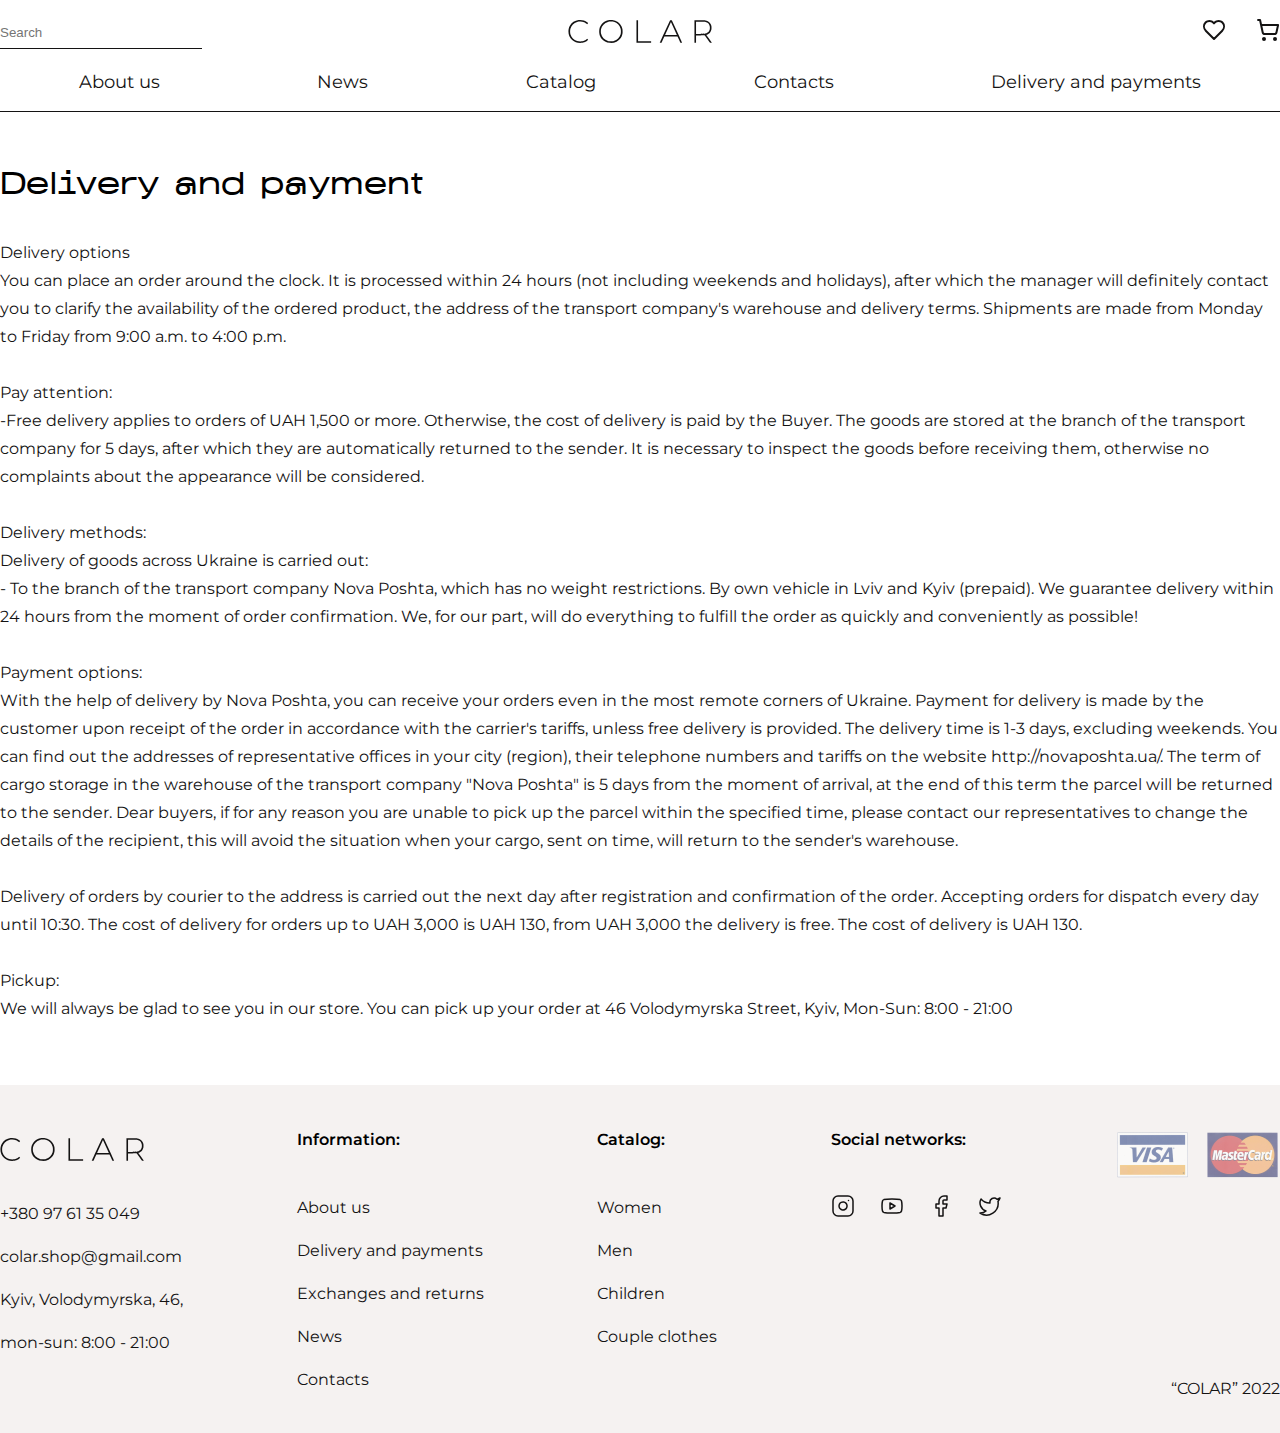
<file: pages/delivery.html>
<!DOCTYPE html>
<html lang="en">
<head>
    <meta charset="UTF-8">
    <meta http-equiv="X-UA-Compatible" content="IE=edge">
    <meta name="viewport" content="width=device-width, initial-scale=1.0">
    <title>Delivery</title>

    <!-- Favicon -->
    <link type="image/x-icon" href="favicon.ico" rel="shortcut icon">
    <link type="Image/x-icon" href="favicon.ico" rel="icon">
    <!--Google Fonts-->
    <link rel="preconnect" href="https://fonts.googleapis.com">
    <link rel="preconnect" href="https://fonts.gstatic.com" crossorigin>
    <link href="https://fonts.googleapis.com/css2?family=Montserrat:wght@400;500;600&display=swap" rel="stylesheet">
    <!--Main CSS file-->
    <link rel="stylesheet" href="../css/styles.css">
    <!-- Exchange page CSS file -->
    <link rel="stylesheet" href="../css/delivery.css">
</head>
<body>

    <nav class="navigation" style="transition: all 300ms; top: 0">
        <div class="container">
            <div class="toolWrapper flexRow">
                <div class="searchWrapper">
                    <div class="searchTool flexRow">
                        <div>
                            <input class="inputSearch input" type="text" placeholder="Search">
                        </div>
                        <div class="iconSearch">
                            <svg id="search" data-name="search" xmlns="http://www.w3.org/2000/svg" viewBox="0 0 22.03 21.53">
                                <path class="search" d="M20.62,19.62l-.5,.5-5.03-5.03c-1.5,1.49-3.56,2.41-5.84,2.41-4.56,0-8.25-3.69-8.25-8.25S4.69,1,9.25,1s8.25,3.69,8.25,8.25c0,2.02-.72,3.87-1.94,5.31l5.06,5.06Z"/>
                            </svg>
                        </div>
                    </div>
                </div>
                <div class="LogoOfWeb-Site">
                    <a href="../">
                        <svg width="145" height="36" viewBox="0 0 145 36" fill="none" xmlns="http://www.w3.org/2000/svg">
                            <path d="M10.5821 8.05418C6.85943 8.4813 3.58839 10.6169 1.85522 13.7654C-0.732317 18.4637 0.292935 24.7484 4.19866 28.0799C6.54209 30.0813 8.89773 30.8989 12.2664 30.9111C13.8531 30.9111 14.2559 30.8745 15.2689 30.606C16.819 30.1911 18.4179 29.3613 19.3822 28.4949L20.1511 27.7871L19.6385 27.2623L19.1258 26.7376L18.6132 27.1891C17.4659 28.1898 15.8792 28.9464 14.2437 29.2515C12.7668 29.5321 10.5333 29.4101 9.09302 28.983C5.79756 28.0067 3.36869 25.5538 2.41667 22.2589C2.01389 20.8677 2.01389 18.0732 2.41667 16.682C3.36869 13.3749 5.79756 10.922 9.09302 9.94571C11.1679 9.32334 14.1705 9.40876 16.0257 10.141C16.8679 10.4705 18.0152 11.1783 18.6254 11.7396L19.1258 12.1911L19.6507 11.6542C20.2609 11.0318 20.2732 11.044 19.1381 10.1654C16.9411 8.4813 13.7433 7.70028 10.5821 8.05418Z" fill="#141313"/>
                            <path d="M41.3153 8.07864C40.0215 8.21288 38.0442 8.83525 36.8847 9.48203C35.713 10.141 34.3826 11.2515 33.6137 12.24C32.8325 13.2407 31.8317 15.2176 31.5632 16.3037C31.075 18.2075 31.075 20.7214 31.5632 22.6251C31.8317 23.7112 32.8325 25.6881 33.6137 26.6888C35.4201 28.9953 38.3982 30.5573 41.596 30.8746C46.2096 31.3139 50.3473 29.4956 52.7517 25.9688C53.4474 24.9437 53.899 23.9064 54.2774 22.5031C54.5581 21.4536 54.5947 21.0631 54.5947 19.4644C54.5947 17.8658 54.5581 17.4753 54.2774 16.4258C54.0943 15.7546 53.7892 14.8637 53.5939 14.4488C51.9096 10.861 48.4676 8.48135 44.2934 8.05424C42.9264 7.92 42.8654 7.92 41.3153 8.07864ZM45.8679 9.87254C49.2 10.8488 51.6655 13.3261 52.6297 16.682C53.0325 18.061 53.0325 20.8678 52.6297 22.2468C51.6655 25.6271 49.2 28.0922 45.8069 29.0685C44.9891 29.3125 44.5619 29.3492 42.902 29.3492C41.2421 29.3492 40.8149 29.3125 39.9971 29.0685C36.3965 28.0312 33.7724 25.2366 33.0034 21.6244C32.7837 20.5749 32.7837 18.3539 33.0034 17.3044C33.7724 13.7166 36.482 10.8244 39.9361 9.89695C41.2665 9.54305 41.2909 9.53085 43.2071 9.57966C44.5619 9.60407 45.1844 9.67729 45.8679 9.87254Z" fill="#141313"/>
                            <path d="M68.4722 19.4643V30.7524H75.7954H83.1186V30.0202V29.288H76.5887H70.0589V18.7321V8.17617H69.2655H68.4722V19.4643Z" fill="#141313"/>
                            <path d="M96.9718 19.3546C94.1524 25.5051 91.8211 30.594 91.8089 30.655C91.7845 30.716 92.1385 30.7526 92.6511 30.7282L93.5421 30.6916L94.9579 27.5553L96.3615 24.4068L102.94 24.4434L109.519 24.4679L110.947 27.5797L112.363 30.6916L113.254 30.7282C113.766 30.7526 114.12 30.716 114.096 30.655C114.084 30.594 111.753 25.5051 108.933 19.3546L103.807 8.17633H102.952H102.098L96.9718 19.3546ZM105.943 23.0401C104.344 23.0523 101.683 23.0523 100.035 23.0401L97.045 23.0034L99.9987 16.4746L102.952 9.94582L105.906 16.4746L108.86 23.0034L105.943 23.0401Z" fill="#141313"/>
                            <path d="M126.448 19.4643V30.7524H127.241H128.035V27.1036V23.4548L132.16 23.406C134.418 23.3694 136.359 23.3084 136.469 23.2596C136.627 23.1863 137.225 23.9552 139.325 26.9084C140.789 28.9707 142.046 30.6792 142.132 30.7036C142.217 30.7402 142.644 30.7524 143.084 30.728L143.877 30.6914L141.094 26.7863L138.312 22.8813L138.702 22.747C140.008 22.2833 141.399 21.3192 142.095 20.404C142.657 19.6718 143.218 18.4758 143.401 17.5972C143.596 16.6819 143.56 14.6074 143.352 13.6799C142.754 11.1904 140.777 9.32329 137.86 8.51786C136.932 8.26159 136.603 8.24939 131.672 8.20057L126.448 8.16397V19.4643ZM136.92 9.83583C138.885 10.2385 140.46 11.2758 141.204 12.6792C142.193 14.5341 142.132 17.3897 141.082 19.0616C140.264 20.3429 139.044 21.1606 137.286 21.6121C136.383 21.844 135.846 21.8806 132.16 21.9294L128.035 21.9904V15.8155V9.64058H132.001C135.163 9.64058 136.176 9.67719 136.92 9.83583Z" fill="#141313"/>
                        </svg>
                    </a>
                </div>
                <div class="otherTool flexRow">
                    <div class="iconLike">
                        <svg class="Like" width="24" height="24" viewBox="0 0 24 24"xmlns="http://www.w3.org/2000/svg">
                            <path d="M20.42 4.57996C19.9183 4.07653 19.3222 3.67709 18.6658 3.40455C18.0094 3.132 17.3057 2.9917 16.595 2.9917C15.8842 2.9917 15.1805 3.132 14.5241 3.40455C13.8678 3.67709 13.2716 4.07653 12.77 4.57996L12 5.35996L11.23 4.57996C10.7283 4.07653 10.1322 3.67709 9.47578 3.40455C8.81941 3.132 8.11568 2.9917 7.40496 2.9917C6.69425 2.9917 5.99052 3.132 5.33414 3.40455C4.67776 3.67709 4.08164 4.07653 3.57996 4.57996C1.45996 6.69996 1.32996 10.28 3.99996 13L12 21L20 13C22.67 10.28 22.54 6.69996 20.42 4.57996Z" stroke="#141313" stroke-width="2" stroke-linecap="round" stroke-linejoin="round"/>
                        </svg>
                    </div>
                    <div class="iconBasket">
                        <svg class="Basket" width="24" height="24" viewBox="0 0 24 24" xmlns="http://www.w3.org/2000/svg">
                            <path d="M8 22C8.55228 22 9 21.5523 9 21C9 20.4477 8.55228 20 8 20C7.44772 20 7 20.4477 7 21C7 21.5523 7.44772 22 8 22Z" stroke="#141313" stroke-width="2" stroke-linecap="round" stroke-linejoin="round"/>
                            <path d="M19 22C19.5523 22 20 21.5523 20 21C20 20.4477 19.5523 20 19 20C18.4477 20 18 20.4477 18 21C18 21.5523 18.4477 22 19 22Z" stroke="#141313" stroke-width="2" stroke-linecap="round" stroke-linejoin="round"/>
                            <path d="M2.05005 2.05005H4.05005L6.71005 14.47C6.80763 14.9249 7.06072 15.3315 7.42576 15.6199C7.7908 15.9083 8.24495 16.0604 8.71005 16.05H18.49C18.9452 16.0493 19.3865 15.8933 19.7411 15.6079C20.0956 15.3224 20.3422 14.9246 20.4401 14.48L22.09 7.05005H5.12005" stroke="#141313" stroke-width="2" stroke-linecap="round" stroke-linejoin="round"/>
                        </svg>                            
                    </div>
                </div>
            </div>
            <div class="otherPages flexRow">
                <a href="../pages/aboutUs.html"  class="LinkHover">
                    <p>About us</p>
                </a>
                <a href="../pages/news.html"  class="LinkHover">
                    <p>News</p>
                </a>
                <a href="../pages/catalog.html"  class="LinkHover">
                    <p>Catalog</p>
                </a>
                <a href="../pages/contact.html"  class="LinkHover">
                    <p>Contacts</p>
                </a>
                <a href="../pages/delivery.html"  class="LinkHover">
                    <p>Delivery and payments</p>
                </a>
            </div>
        </div>
    </nav>

    <section class="delivery container">
        <h1>Delivery and payment</h1>
        <div>
            <p>
                Delivery options<br>
                You can place an order around the clock. It is processed within 24 hours (not including weekends and holidays), after which the manager will definitely contact you to clarify the availability of the ordered product, the address of the transport company's warehouse and delivery terms.
                Shipments are made from Monday to Friday from 9:00 a.m. to 4:00 p.m.<br><br>

                Pay attention:<br>
                -Free delivery applies to orders of UAH 1,500 or more. Otherwise, the cost of delivery is paid by the Buyer. The goods are stored at the branch of the transport company for 5 days, after which they are automatically returned to the sender. It is necessary to inspect the goods before receiving them, otherwise no complaints about the appearance will be considered.<br><br>

                Delivery methods:<br>
                Delivery of goods across Ukraine is carried out:<br>
                - To the branch of the transport company Nova Poshta, which has no weight restrictions. By own vehicle in Lviv and Kyiv (prepaid). We guarantee delivery within 24 hours from the moment of order confirmation.
                We, for our part, will do everything to fulfill the order as quickly and conveniently as possible!<br><br>

                Payment options:<br>
                With the help of delivery by Nova Poshta, you can receive your orders even in the most remote corners of Ukraine. Payment for delivery is made by the customer upon receipt of the order in accordance with the carrier's tariffs, unless free delivery is provided. The delivery time is 1-3 days, excluding weekends. You can find out the addresses of representative offices in your city (region), their telephone numbers and tariffs on the website http://novaposhta.ua/.
                The term of cargo storage in the warehouse of the transport company "Nova Poshta" is 5 days from the moment of arrival, at the end of this term the parcel will be returned to the sender. Dear buyers, if for any reason you are unable to pick up the parcel within the specified time, please contact our representatives to change the details of the recipient, this will avoid the situation when your cargo, sent on time, will return to the sender's warehouse.<br><br>

                Delivery of orders by courier to the address is carried out the next day after registration and confirmation of the order. Accepting orders for dispatch every day until 10:30. The cost of delivery for orders up to UAH 3,000 is UAH 130, from UAH 3,000 the delivery is free.
                The cost of delivery is UAH 130.<br><br>
 
                Pickup:<br>
                We will always be glad to see you in our store. You can pick up your order at 46 Volodymyrska Street, Kyiv,
                Mon-Sun: 8:00 - 21:00<br>

            </p>
        </div>
    </section>

    <footer class="footer" id="js-footer">
        <div class="container">
            <div class="footerWrapper flexRow">
                <div class="contact">
                    <div class="nameOfShop logoFooter">
                        <a href="#js-header" class="nameOfShop">
                            <svg width="145" height="36" viewBox="0 0 145 36" fill="none" xmlns="http://www.w3.org/2000/svg">
                                <path d="M10.5821 8.05418C6.85943 8.4813 3.58839 10.6169 1.85522 13.7654C-0.732317 18.4637 0.292935 24.7484 4.19866 28.0799C6.54209 30.0813 8.89773 30.8989 12.2664 30.9111C13.8531 30.9111 14.2559 30.8745 15.2689 30.606C16.819 30.1911 18.4179 29.3613 19.3822 28.4949L20.1511 27.7871L19.6385 27.2623L19.1258 26.7376L18.6132 27.1891C17.4659 28.1898 15.8792 28.9464 14.2437 29.2515C12.7668 29.5321 10.5333 29.4101 9.09302 28.983C5.79756 28.0067 3.36869 25.5538 2.41667 22.2589C2.01389 20.8677 2.01389 18.0732 2.41667 16.682C3.36869 13.3749 5.79756 10.922 9.09302 9.94571C11.1679 9.32334 14.1705 9.40876 16.0257 10.141C16.8679 10.4705 18.0152 11.1783 18.6254 11.7396L19.1258 12.1911L19.6507 11.6542C20.2609 11.0318 20.2732 11.044 19.1381 10.1654C16.9411 8.4813 13.7433 7.70028 10.5821 8.05418Z" fill="#141313"/>
                                <path d="M41.3153 8.07864C40.0215 8.21288 38.0442 8.83525 36.8847 9.48203C35.713 10.141 34.3826 11.2515 33.6137 12.24C32.8325 13.2407 31.8317 15.2176 31.5632 16.3037C31.075 18.2075 31.075 20.7214 31.5632 22.6251C31.8317 23.7112 32.8325 25.6881 33.6137 26.6888C35.4201 28.9953 38.3982 30.5573 41.596 30.8746C46.2096 31.3139 50.3473 29.4956 52.7517 25.9688C53.4474 24.9437 53.899 23.9064 54.2774 22.5031C54.5581 21.4536 54.5947 21.0631 54.5947 19.4644C54.5947 17.8658 54.5581 17.4753 54.2774 16.4258C54.0943 15.7546 53.7892 14.8637 53.5939 14.4488C51.9096 10.861 48.4676 8.48135 44.2934 8.05424C42.9264 7.92 42.8654 7.92 41.3153 8.07864ZM45.8679 9.87254C49.2 10.8488 51.6655 13.3261 52.6297 16.682C53.0325 18.061 53.0325 20.8678 52.6297 22.2468C51.6655 25.6271 49.2 28.0922 45.8069 29.0685C44.9891 29.3125 44.5619 29.3492 42.902 29.3492C41.2421 29.3492 40.8149 29.3125 39.9971 29.0685C36.3965 28.0312 33.7724 25.2366 33.0034 21.6244C32.7837 20.5749 32.7837 18.3539 33.0034 17.3044C33.7724 13.7166 36.482 10.8244 39.9361 9.89695C41.2665 9.54305 41.2909 9.53085 43.2071 9.57966C44.5619 9.60407 45.1844 9.67729 45.8679 9.87254Z" fill="#141313"/>
                                <path d="M68.4722 19.4643V30.7524H75.7954H83.1186V30.0202V29.288H76.5887H70.0589V18.7321V8.17617H69.2655H68.4722V19.4643Z" fill="#141313"/>
                                <path d="M96.9718 19.3546C94.1524 25.5051 91.8211 30.594 91.8089 30.655C91.7845 30.716 92.1385 30.7526 92.6511 30.7282L93.5421 30.6916L94.9579 27.5553L96.3615 24.4068L102.94 24.4434L109.519 24.4679L110.947 27.5797L112.363 30.6916L113.254 30.7282C113.766 30.7526 114.12 30.716 114.096 30.655C114.084 30.594 111.753 25.5051 108.933 19.3546L103.807 8.17633H102.952H102.098L96.9718 19.3546ZM105.943 23.0401C104.344 23.0523 101.683 23.0523 100.035 23.0401L97.045 23.0034L99.9987 16.4746L102.952 9.94582L105.906 16.4746L108.86 23.0034L105.943 23.0401Z" fill="#141313"/>
                                <path d="M126.448 19.4643V30.7524H127.241H128.035V27.1036V23.4548L132.16 23.406C134.418 23.3694 136.359 23.3084 136.469 23.2596C136.627 23.1863 137.225 23.9552 139.325 26.9084C140.789 28.9707 142.046 30.6792 142.132 30.7036C142.217 30.7402 142.644 30.7524 143.084 30.728L143.877 30.6914L141.094 26.7863L138.312 22.8813L138.702 22.747C140.008 22.2833 141.399 21.3192 142.095 20.404C142.657 19.6718 143.218 18.4758 143.401 17.5972C143.596 16.6819 143.56 14.6074 143.352 13.6799C142.754 11.1904 140.777 9.32329 137.86 8.51786C136.932 8.26159 136.603 8.24939 131.672 8.20057L126.448 8.16397V19.4643ZM136.92 9.83583C138.885 10.2385 140.46 11.2758 141.204 12.6792C142.193 14.5341 142.132 17.3897 141.082 19.0616C140.264 20.3429 139.044 21.1606 137.286 21.6121C136.383 21.844 135.846 21.8806 132.16 21.9294L128.035 21.9904V15.8155V9.64058H132.001C135.163 9.64058 136.176 9.67719 136.92 9.83583Z" fill="#141313"/>
                            </svg>
                        </a>
                    </div>
                    <div class="footerParagraph">
                        <p>
                            <a href="tel:+380976135049"  class="LinkHover">+380 97 61 35 049</a>
                        </p>
                    </div>
                    <div class="footerParagraph">
                        <p>
                            <a href="mailTo:colar.shop@gmail.com"  class="LinkHover">colar.shop@gmail.com</a>
                        </p>
                    </div>
                    <div class="footerParagraph">
                        <p>
                            <a target="_blank"  class="LinkHover" href="https://www.google.com/maps/place/вулиця+Володимирська,+46,+Київ,+Україна,+01030/@50.4477252,30.5111221,17z/data=!3m1!4b1!4m6!3m5!1s0x40d4ce584b0434c3:0xc5c74a5d9ad359e0!8m2!3d50.4477252!4d30.5133108!16s%2Fg%2F11c3q36v_h"> 
                                Kyiv, Volodymyrska, 46,
                            </a>
                        </p>
                    </div>
                    <div class="footerParagraph" style="cursor: default;">
                        <p>
                            mon-sun: 8:00 - 21:00
                        </p>
                    </div>
                </div>
                <div class="info">
                    <div class="footerHeader">
                        Information:
                    </div>
                    <div class="footerParagraph">
                        <p>
                            <a href="pages/aboutUs.html" class="LinkHover">
                                About us
                            </a>
                        </p>
                    </div>
                    <div class="footerParagraph">
                        <p>
                            <a href="pages/delivery.html" class="LinkHover">
                                Delivery and payments
                            </a>
                        </p>
                    </div>
                    <div class="footerParagraph">
                        <p>
                            <a href="pages/ExchangesAndReturns.html"  class="LinkHover">
                                Exchanges and returns
                            </a>
                        </p>
                    </div>
                    <div class="footerParagraph">
                        <p>
                            <a href="pages/news.html"  class="LinkHover">
                                News
                            </a>
                        </p>
                    </div>
                    <div class="footerParagraph">
                        <p>
                            <a href="pages/contact.html"  class="LinkHover">
                                Contacts
                            </a>
                        </p>
                    </div>
                </div>
                <div class="catalog">
                    <div class="footerHeader">
                        Catalog:
                    </div>
                    <div class="footerParagraph">
                        <p>
                            <a href="pages/catalog.html"  class="LinkHover">
                                Women
                            </a>
                        </p>
                    </div>
                    <div class="footerParagraph">
                        <p>
                            <a href="pages/catalog.html"  class="LinkHover">
                                Men
                            </a>
                        </p>
                    </div>
                    <div class="footerParagraph">
                        <p>
                            <a href="pages/catalog.html"  class="LinkHover">
                                Сhildren
                            </a>
                        </p>
                    </div>
                    <div class="footerParagraph">
                        <p>
                            <a href="pages/catalog.html"  class="LinkHover">
                                Сouple clothes
                            </a>
                        </p>
                    </div>
                </div>
                <div class="socialNetworks">
                    <div class="footerHeader">
                        Social networks:
                    </div>
                    <div class="socialMediaWrapper flexRow">
                        <div class="socialMediaIcons">
                            <a target="_blank" href="https://www.instagram.com/colar.shopping/?igshid=YmMyMTA2M2Y%3D">
                                <svg class="instagramIcon-SVG" width="24" height="24" viewBox="0 0 24 24" fill="none" xmlns="http://www.w3.org/2000/svg">
                                    <path class="instagramIcon-P1" d="M17 2H7C4.23858 2 2 4.23858 2 7V17C2 19.7614 4.23858 22 7 22H17C19.7614 22 22 19.7614 22 17V7C22 4.23858 19.7614 2 17 2Z" stroke="#141313" stroke-width="1.5" stroke-linecap="round" stroke-linejoin="round"/>
                                    <path class="instagramIcon-P2" d="M16 11.3698C16.1234 12.2021 15.9812 13.052 15.5937 13.7988C15.2062 14.5456 14.5931 15.1512 13.8416 15.5295C13.0901 15.9077 12.2384 16.0394 11.4077 15.9057C10.5771 15.7721 9.80971 15.3799 9.21479 14.785C8.61987 14.1901 8.22768 13.4227 8.09402 12.592C7.96035 11.7614 8.09202 10.9097 8.47028 10.1582C8.84854 9.40667 9.45414 8.79355 10.2009 8.40605C10.9477 8.01856 11.7977 7.8764 12.63 7.99981C13.4789 8.1257 14.2648 8.52128 14.8716 9.12812C15.4785 9.73496 15.8741 10.5209 16 11.3698Z" stroke="#141313" stroke-width="1.5" stroke-linecap="round" stroke-linejoin="round"/>
                                    <path class="instagramIcon-P3" d="M17.5 6.5H17.51" stroke="#141313" stroke-width="1.5" stroke-linecap="round" stroke-linejoin="round"/>
                                </svg>
                            </a>
                        </div>
                        <div class="socialMediaIcons">
                            <a target="_blank" href="https://www.youtube.com/">
                                <svg class="youtubeIcon-SVG" width="24" height="24" viewBox="0 0 24 24" fill="none" xmlns="http://www.w3.org/2000/svg">
                                    <path class="youtubeIcon-P1" d="M12 19C9.7 19 5.6 18.8 3.9 18.4C3.2 18.2 2.7 17.7 2.5 17C2.2 15.9 2 13.6 2 12C2 10.4 2.2 8.1 2.5 7C2.7 6.3 3.2 5.8 3.9 5.6C5.6 5.2 9.7 5 12 5C14.3 5 18.4 5.2 20.1 5.6C20.8 5.8 21.3 6.3 21.5 7C21.8 8.1 22 10.4 22 12C22 13.6 21.8 15.9 21.5 17C21.3 17.7 20.8 18.2 20.1 18.4C18.4 18.8 14.3 19 12 19V19Z" stroke="#141313" stroke-width="1.5" stroke-linecap="round" stroke-linejoin="round"/>
                                    <path class="youtubeIcon-P2" d="M10 15L15 12L10 9V15Z" stroke="#141313" stroke-width="1.5" stroke-linecap="round" stroke-linejoin="round"/>
                                </svg>
                            </a>
                        </div>
                        <div class="socialMediaIcons">
                            <a target="_blank" href="https://twitter.com/home?lang=en">
                                <svg class="facebookIcon-SVG" width="24" height="24" viewBox="0 0 24 24" fill="none" xmlns="http://www.w3.org/2000/svg">
                                    <path d="M18 2H15C13.6739 2 12.4021 2.52678 11.4645 3.46447C10.5268 4.40215 10 5.67392 10 7V10H7V14H10V22H14V14H17L18 10H14V7C14 6.73478 14.1054 6.48043 14.2929 6.29289C14.4804 6.10536 14.7348 6 15 6H18V2Z" stroke="#141313" stroke-width="1.5" stroke-linecap="round" stroke-linejoin="round"/>
                                </svg>    
                            </a>                           
                        </div>
                        <div class="socialMediaIcons">
                            <a target="_blank" href="https://www.facebook.com">
                                <svg class="twitterIcon-SVG" width="24" height="24" viewBox="0 0 24 24" fill="none" xmlns="http://www.w3.org/2000/svg">
                                    <path d="M22 4.00002C22 4.00002 21.3 6.10002 20 7.40002C21.6 17.4 10.6 24.7 2 19C4.2 19.1 6.4 18.4 8 17C3 15.5 0.5 9.60002 3 5.00002C5.2 7.60002 8.6 9.10002 12 9.00002C11.1 4.80002 16 2.40002 19 5.20002C20.1 5.20002 22 4.00002 22 4.00002Z" stroke="#141313" stroke-width="1.5" stroke-linecap="round" stroke-linejoin="round"/>
                                </svg>       
                            </a>                         
                        </div>
                    </div>
                </div>
                <div class="colar2022">
                    <div class="bankCards">
                    </div>
                    <div class="shopName">
                        <p>
                            “COLAR” 2022
                        </p>
                    </div>
                </div>
            </div>
        </div>
    </footer>

    <!-- JQuery -->
    <script src="https://ajax.googleapis.com/ajax/libs/jquery/3.6.0/jquery.min.js"></script>
    <!--Main JS file-->
    <script src="../js/index.js"></script>
</body>
</html>
</file>
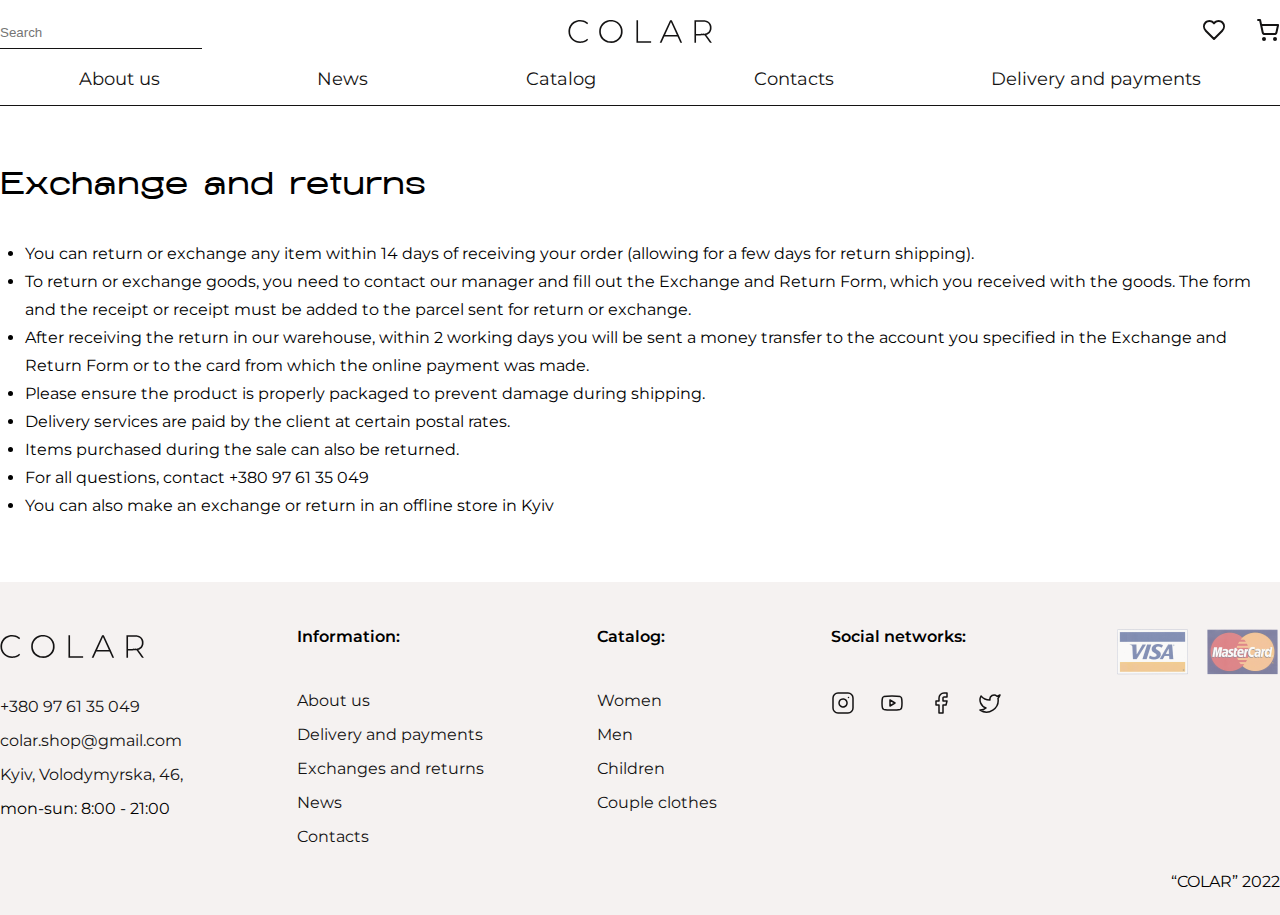
<file: pages/ExchangesAndReturns.html>
<!DOCTYPE html>
<html lang="en">
<head>
    <meta charset="UTF-8">
    <meta http-equiv="X-UA-Compatible" content="IE=edge">
    <meta name="viewport" content="width=device-width, initial-scale=1.0">
    <title>Exchange</title>

    <!-- Favicon -->
    <link type="image/x-icon" href="favicon.ico" rel="shortcut icon">
    <link type="Image/x-icon" href="favicon.ico" rel="icon">
    <!--Google Fonts-->
    <link rel="preconnect" href="https://fonts.googleapis.com">
    <link rel="preconnect" href="https://fonts.gstatic.com" crossorigin>
    <link href="https://fonts.googleapis.com/css2?family=Montserrat:wght@400;500;600&display=swap" rel="stylesheet">
    <!--Main CSS file-->
    <link rel="stylesheet" href="../css/styles.css">
    <!-- Exchange page CSS file -->
    <link rel="stylesheet" href="../css/exchange.css">
</head>
<body>

    <nav class="navigation" style="transition: all 300ms; top: 0">
        <div class="container">
            <div class="toolWrapper flexRow">
                <div class="searchWrapper">
                    <div class="searchTool flexRow">
                        <div>
                            <input class="inputSearch input" type="text" placeholder="Search">
                        </div>
                        <div class="iconSearch">
                            <svg id="search" data-name="search" xmlns="http://www.w3.org/2000/svg" viewBox="0 0 22.03 21.53">
                                <path class="search" d="M20.62,19.62l-.5,.5-5.03-5.03c-1.5,1.49-3.56,2.41-5.84,2.41-4.56,0-8.25-3.69-8.25-8.25S4.69,1,9.25,1s8.25,3.69,8.25,8.25c0,2.02-.72,3.87-1.94,5.31l5.06,5.06Z"/>
                            </svg>
                        </div>
                    </div>
                </div>
                <div class="LogoOfWeb-Site">
                    <a href="../">
                        <svg width="145" height="36" viewBox="0 0 145 36" fill="none" xmlns="http://www.w3.org/2000/svg">
                            <path d="M10.5821 8.05418C6.85943 8.4813 3.58839 10.6169 1.85522 13.7654C-0.732317 18.4637 0.292935 24.7484 4.19866 28.0799C6.54209 30.0813 8.89773 30.8989 12.2664 30.9111C13.8531 30.9111 14.2559 30.8745 15.2689 30.606C16.819 30.1911 18.4179 29.3613 19.3822 28.4949L20.1511 27.7871L19.6385 27.2623L19.1258 26.7376L18.6132 27.1891C17.4659 28.1898 15.8792 28.9464 14.2437 29.2515C12.7668 29.5321 10.5333 29.4101 9.09302 28.983C5.79756 28.0067 3.36869 25.5538 2.41667 22.2589C2.01389 20.8677 2.01389 18.0732 2.41667 16.682C3.36869 13.3749 5.79756 10.922 9.09302 9.94571C11.1679 9.32334 14.1705 9.40876 16.0257 10.141C16.8679 10.4705 18.0152 11.1783 18.6254 11.7396L19.1258 12.1911L19.6507 11.6542C20.2609 11.0318 20.2732 11.044 19.1381 10.1654C16.9411 8.4813 13.7433 7.70028 10.5821 8.05418Z" fill="#141313"/>
                            <path d="M41.3153 8.07864C40.0215 8.21288 38.0442 8.83525 36.8847 9.48203C35.713 10.141 34.3826 11.2515 33.6137 12.24C32.8325 13.2407 31.8317 15.2176 31.5632 16.3037C31.075 18.2075 31.075 20.7214 31.5632 22.6251C31.8317 23.7112 32.8325 25.6881 33.6137 26.6888C35.4201 28.9953 38.3982 30.5573 41.596 30.8746C46.2096 31.3139 50.3473 29.4956 52.7517 25.9688C53.4474 24.9437 53.899 23.9064 54.2774 22.5031C54.5581 21.4536 54.5947 21.0631 54.5947 19.4644C54.5947 17.8658 54.5581 17.4753 54.2774 16.4258C54.0943 15.7546 53.7892 14.8637 53.5939 14.4488C51.9096 10.861 48.4676 8.48135 44.2934 8.05424C42.9264 7.92 42.8654 7.92 41.3153 8.07864ZM45.8679 9.87254C49.2 10.8488 51.6655 13.3261 52.6297 16.682C53.0325 18.061 53.0325 20.8678 52.6297 22.2468C51.6655 25.6271 49.2 28.0922 45.8069 29.0685C44.9891 29.3125 44.5619 29.3492 42.902 29.3492C41.2421 29.3492 40.8149 29.3125 39.9971 29.0685C36.3965 28.0312 33.7724 25.2366 33.0034 21.6244C32.7837 20.5749 32.7837 18.3539 33.0034 17.3044C33.7724 13.7166 36.482 10.8244 39.9361 9.89695C41.2665 9.54305 41.2909 9.53085 43.2071 9.57966C44.5619 9.60407 45.1844 9.67729 45.8679 9.87254Z" fill="#141313"/>
                            <path d="M68.4722 19.4643V30.7524H75.7954H83.1186V30.0202V29.288H76.5887H70.0589V18.7321V8.17617H69.2655H68.4722V19.4643Z" fill="#141313"/>
                            <path d="M96.9718 19.3546C94.1524 25.5051 91.8211 30.594 91.8089 30.655C91.7845 30.716 92.1385 30.7526 92.6511 30.7282L93.5421 30.6916L94.9579 27.5553L96.3615 24.4068L102.94 24.4434L109.519 24.4679L110.947 27.5797L112.363 30.6916L113.254 30.7282C113.766 30.7526 114.12 30.716 114.096 30.655C114.084 30.594 111.753 25.5051 108.933 19.3546L103.807 8.17633H102.952H102.098L96.9718 19.3546ZM105.943 23.0401C104.344 23.0523 101.683 23.0523 100.035 23.0401L97.045 23.0034L99.9987 16.4746L102.952 9.94582L105.906 16.4746L108.86 23.0034L105.943 23.0401Z" fill="#141313"/>
                            <path d="M126.448 19.4643V30.7524H127.241H128.035V27.1036V23.4548L132.16 23.406C134.418 23.3694 136.359 23.3084 136.469 23.2596C136.627 23.1863 137.225 23.9552 139.325 26.9084C140.789 28.9707 142.046 30.6792 142.132 30.7036C142.217 30.7402 142.644 30.7524 143.084 30.728L143.877 30.6914L141.094 26.7863L138.312 22.8813L138.702 22.747C140.008 22.2833 141.399 21.3192 142.095 20.404C142.657 19.6718 143.218 18.4758 143.401 17.5972C143.596 16.6819 143.56 14.6074 143.352 13.6799C142.754 11.1904 140.777 9.32329 137.86 8.51786C136.932 8.26159 136.603 8.24939 131.672 8.20057L126.448 8.16397V19.4643ZM136.92 9.83583C138.885 10.2385 140.46 11.2758 141.204 12.6792C142.193 14.5341 142.132 17.3897 141.082 19.0616C140.264 20.3429 139.044 21.1606 137.286 21.6121C136.383 21.844 135.846 21.8806 132.16 21.9294L128.035 21.9904V15.8155V9.64058H132.001C135.163 9.64058 136.176 9.67719 136.92 9.83583Z" fill="#141313"/>
                        </svg>
                    </a>
                </div>
                <div class="otherTool flexRow">
                    <div class="iconLike">
                        <svg class="Like" width="24" height="24" viewBox="0 0 24 24"xmlns="http://www.w3.org/2000/svg">
                            <path d="M20.42 4.57996C19.9183 4.07653 19.3222 3.67709 18.6658 3.40455C18.0094 3.132 17.3057 2.9917 16.595 2.9917C15.8842 2.9917 15.1805 3.132 14.5241 3.40455C13.8678 3.67709 13.2716 4.07653 12.77 4.57996L12 5.35996L11.23 4.57996C10.7283 4.07653 10.1322 3.67709 9.47578 3.40455C8.81941 3.132 8.11568 2.9917 7.40496 2.9917C6.69425 2.9917 5.99052 3.132 5.33414 3.40455C4.67776 3.67709 4.08164 4.07653 3.57996 4.57996C1.45996 6.69996 1.32996 10.28 3.99996 13L12 21L20 13C22.67 10.28 22.54 6.69996 20.42 4.57996Z" stroke="#141313" stroke-width="2" stroke-linecap="round" stroke-linejoin="round"/>
                        </svg>
                    </div>
                    <div class="iconBasket">
                        <svg class="Basket" width="24" height="24" viewBox="0 0 24 24" xmlns="http://www.w3.org/2000/svg">
                            <path d="M8 22C8.55228 22 9 21.5523 9 21C9 20.4477 8.55228 20 8 20C7.44772 20 7 20.4477 7 21C7 21.5523 7.44772 22 8 22Z" stroke="#141313" stroke-width="2" stroke-linecap="round" stroke-linejoin="round"/>
                            <path d="M19 22C19.5523 22 20 21.5523 20 21C20 20.4477 19.5523 20 19 20C18.4477 20 18 20.4477 18 21C18 21.5523 18.4477 22 19 22Z" stroke="#141313" stroke-width="2" stroke-linecap="round" stroke-linejoin="round"/>
                            <path d="M2.05005 2.05005H4.05005L6.71005 14.47C6.80763 14.9249 7.06072 15.3315 7.42576 15.6199C7.7908 15.9083 8.24495 16.0604 8.71005 16.05H18.49C18.9452 16.0493 19.3865 15.8933 19.7411 15.6079C20.0956 15.3224 20.3422 14.9246 20.4401 14.48L22.09 7.05005H5.12005" stroke="#141313" stroke-width="2" stroke-linecap="round" stroke-linejoin="round"/>
                        </svg>                            
                    </div>
                </div>
            </div>
            <div class="otherPages flexRow">
                <a href="../pages/aboutUs.html"  class="LinkHover">
                    <p>About us</p>
                </a>
                <a href="../pages/news.html"  class="LinkHover">
                    <p>News</p>
                </a>
                <a href="../pages/catalog.html"  class="LinkHover">
                    <p>Catalog</p>
                </a>
                <a href="../pages/contact.html"  class="LinkHover">
                    <p>Contacts</p>
                </a>
                <a href="../pages/delivery.html"  class="LinkHover">
                    <p>Delivery and payments</p>
                </a>
            </div>
        </div>
    </nav>

    <section class="mainsection container">
        <h1>Exchange and returns</h1>
        <ul>
            <li>
                You can return or exchange any item within 14 days of receiving your order (allowing for a few days for return shipping).
            </li>
            <li>
                To return or exchange goods, you need to contact our manager and fill out the Exchange and Return Form, which you received with the goods. The form and the receipt or receipt must be added to the parcel sent for return or exchange.
            </li>
            <li>
                After receiving the return in our warehouse, within 2 working days you will be sent a money transfer to the account you specified in the Exchange and Return Form or to the card from which the online payment was made.
            </li>
            <li>
                Please ensure the product is properly packaged to prevent damage during shipping.
            </li>
            <li>
                Delivery services are paid by the client at certain postal rates.
            </li>
            <li>
                Items purchased during the sale can also be returned.
            </li>
            <li>
                For all questions, contact +380 97 61 35 049
            </li>
            <li>
                You can also make an exchange or return in an offline store in Kyiv
            </li>
        </ul>
    </section>

    <footer class="footer" id="js-footer">
        <div class="container">
            <div class="footerWrapper flexRow">
                <div class="contact">
                    <div class="nameOfShop logoFooter">
                        <a href="#js-header" class="nameOfShop">
                            <svg width="145" height="36" viewBox="0 0 145 36" fill="none" xmlns="http://www.w3.org/2000/svg">
                                <path d="M10.5821 8.05418C6.85943 8.4813 3.58839 10.6169 1.85522 13.7654C-0.732317 18.4637 0.292935 24.7484 4.19866 28.0799C6.54209 30.0813 8.89773 30.8989 12.2664 30.9111C13.8531 30.9111 14.2559 30.8745 15.2689 30.606C16.819 30.1911 18.4179 29.3613 19.3822 28.4949L20.1511 27.7871L19.6385 27.2623L19.1258 26.7376L18.6132 27.1891C17.4659 28.1898 15.8792 28.9464 14.2437 29.2515C12.7668 29.5321 10.5333 29.4101 9.09302 28.983C5.79756 28.0067 3.36869 25.5538 2.41667 22.2589C2.01389 20.8677 2.01389 18.0732 2.41667 16.682C3.36869 13.3749 5.79756 10.922 9.09302 9.94571C11.1679 9.32334 14.1705 9.40876 16.0257 10.141C16.8679 10.4705 18.0152 11.1783 18.6254 11.7396L19.1258 12.1911L19.6507 11.6542C20.2609 11.0318 20.2732 11.044 19.1381 10.1654C16.9411 8.4813 13.7433 7.70028 10.5821 8.05418Z" fill="#141313"/>
                                <path d="M41.3153 8.07864C40.0215 8.21288 38.0442 8.83525 36.8847 9.48203C35.713 10.141 34.3826 11.2515 33.6137 12.24C32.8325 13.2407 31.8317 15.2176 31.5632 16.3037C31.075 18.2075 31.075 20.7214 31.5632 22.6251C31.8317 23.7112 32.8325 25.6881 33.6137 26.6888C35.4201 28.9953 38.3982 30.5573 41.596 30.8746C46.2096 31.3139 50.3473 29.4956 52.7517 25.9688C53.4474 24.9437 53.899 23.9064 54.2774 22.5031C54.5581 21.4536 54.5947 21.0631 54.5947 19.4644C54.5947 17.8658 54.5581 17.4753 54.2774 16.4258C54.0943 15.7546 53.7892 14.8637 53.5939 14.4488C51.9096 10.861 48.4676 8.48135 44.2934 8.05424C42.9264 7.92 42.8654 7.92 41.3153 8.07864ZM45.8679 9.87254C49.2 10.8488 51.6655 13.3261 52.6297 16.682C53.0325 18.061 53.0325 20.8678 52.6297 22.2468C51.6655 25.6271 49.2 28.0922 45.8069 29.0685C44.9891 29.3125 44.5619 29.3492 42.902 29.3492C41.2421 29.3492 40.8149 29.3125 39.9971 29.0685C36.3965 28.0312 33.7724 25.2366 33.0034 21.6244C32.7837 20.5749 32.7837 18.3539 33.0034 17.3044C33.7724 13.7166 36.482 10.8244 39.9361 9.89695C41.2665 9.54305 41.2909 9.53085 43.2071 9.57966C44.5619 9.60407 45.1844 9.67729 45.8679 9.87254Z" fill="#141313"/>
                                <path d="M68.4722 19.4643V30.7524H75.7954H83.1186V30.0202V29.288H76.5887H70.0589V18.7321V8.17617H69.2655H68.4722V19.4643Z" fill="#141313"/>
                                <path d="M96.9718 19.3546C94.1524 25.5051 91.8211 30.594 91.8089 30.655C91.7845 30.716 92.1385 30.7526 92.6511 30.7282L93.5421 30.6916L94.9579 27.5553L96.3615 24.4068L102.94 24.4434L109.519 24.4679L110.947 27.5797L112.363 30.6916L113.254 30.7282C113.766 30.7526 114.12 30.716 114.096 30.655C114.084 30.594 111.753 25.5051 108.933 19.3546L103.807 8.17633H102.952H102.098L96.9718 19.3546ZM105.943 23.0401C104.344 23.0523 101.683 23.0523 100.035 23.0401L97.045 23.0034L99.9987 16.4746L102.952 9.94582L105.906 16.4746L108.86 23.0034L105.943 23.0401Z" fill="#141313"/>
                                <path d="M126.448 19.4643V30.7524H127.241H128.035V27.1036V23.4548L132.16 23.406C134.418 23.3694 136.359 23.3084 136.469 23.2596C136.627 23.1863 137.225 23.9552 139.325 26.9084C140.789 28.9707 142.046 30.6792 142.132 30.7036C142.217 30.7402 142.644 30.7524 143.084 30.728L143.877 30.6914L141.094 26.7863L138.312 22.8813L138.702 22.747C140.008 22.2833 141.399 21.3192 142.095 20.404C142.657 19.6718 143.218 18.4758 143.401 17.5972C143.596 16.6819 143.56 14.6074 143.352 13.6799C142.754 11.1904 140.777 9.32329 137.86 8.51786C136.932 8.26159 136.603 8.24939 131.672 8.20057L126.448 8.16397V19.4643ZM136.92 9.83583C138.885 10.2385 140.46 11.2758 141.204 12.6792C142.193 14.5341 142.132 17.3897 141.082 19.0616C140.264 20.3429 139.044 21.1606 137.286 21.6121C136.383 21.844 135.846 21.8806 132.16 21.9294L128.035 21.9904V15.8155V9.64058H132.001C135.163 9.64058 136.176 9.67719 136.92 9.83583Z" fill="#141313"/>
                            </svg>
                        </a>
                    </div>
                    <div class="footerParagraph">
                        <p>
                            <a href="tel:+380976135049"  class="LinkHover">+380 97 61 35 049</a>
                        </p>
                    </div>
                    <div class="footerParagraph">
                        <p>
                            <a href="mailTo:colar.shop@gmail.com"  class="LinkHover">colar.shop@gmail.com</a>
                        </p>
                    </div>
                    <div class="footerParagraph">
                        <p>
                            <a target="_blank"  class="LinkHover" href="https://www.google.com/maps/place/вулиця+Володимирська,+46,+Київ,+Україна,+01030/@50.4477252,30.5111221,17z/data=!3m1!4b1!4m6!3m5!1s0x40d4ce584b0434c3:0xc5c74a5d9ad359e0!8m2!3d50.4477252!4d30.5133108!16s%2Fg%2F11c3q36v_h"> 
                                Kyiv, Volodymyrska, 46,
                            </a>
                        </p>
                    </div>
                    <div class="footerParagraph" style="cursor: default;">
                        <p>
                            mon-sun: 8:00 - 21:00
                        </p>
                    </div>
                </div>
                <div class="info">
                    <div class="footerHeader">
                        Information:
                    </div>
                    <div class="footerParagraph">
                        <p>
                            <a href="pages/aboutUs.html" class="LinkHover">
                                About us
                            </a>
                        </p>
                    </div>
                    <div class="footerParagraph">
                        <p>
                            <a href="pages/delivery.html" class="LinkHover">
                                Delivery and payments
                            </a>
                        </p>
                    </div>
                    <div class="footerParagraph">
                        <p>
                            <a href="pages/ExchangesAndReturns.html"  class="LinkHover">
                                Exchanges and returns
                            </a>
                        </p>
                    </div>
                    <div class="footerParagraph">
                        <p>
                            <a href="pages/news.html"  class="LinkHover">
                                News
                            </a>
                        </p>
                    </div>
                    <div class="footerParagraph">
                        <p>
                            <a href="pages/contact.html"  class="LinkHover">
                                Contacts
                            </a>
                        </p>
                    </div>
                </div>
                <div class="catalog">
                    <div class="footerHeader">
                        Catalog:
                    </div>
                    <div class="footerParagraph">
                        <p>
                            <a href="pages/catalog.html"  class="LinkHover">
                                Women
                            </a>
                        </p>
                    </div>
                    <div class="footerParagraph">
                        <p>
                            <a href="pages/catalog.html"  class="LinkHover">
                                Men
                            </a>
                        </p>
                    </div>
                    <div class="footerParagraph">
                        <p>
                            <a href="pages/catalog.html"  class="LinkHover">
                                Сhildren
                            </a>
                        </p>
                    </div>
                    <div class="footerParagraph">
                        <p>
                            <a href="pages/catalog.html"  class="LinkHover">
                                Сouple clothes
                            </a>
                        </p>
                    </div>
                </div>
                <div class="socialNetworks">
                    <div class="footerHeader">
                        Social networks:
                    </div>
                    <div class="socialMediaWrapper flexRow">
                        <div class="socialMediaIcons">
                            <a target="_blank" href="https://www.instagram.com/colar.shopping/?igshid=YmMyMTA2M2Y%3D">
                                <svg class="instagramIcon-SVG" width="24" height="24" viewBox="0 0 24 24" fill="none" xmlns="http://www.w3.org/2000/svg">
                                    <path class="instagramIcon-P1" d="M17 2H7C4.23858 2 2 4.23858 2 7V17C2 19.7614 4.23858 22 7 22H17C19.7614 22 22 19.7614 22 17V7C22 4.23858 19.7614 2 17 2Z" stroke="#141313" stroke-width="1.5" stroke-linecap="round" stroke-linejoin="round"/>
                                    <path class="instagramIcon-P2" d="M16 11.3698C16.1234 12.2021 15.9812 13.052 15.5937 13.7988C15.2062 14.5456 14.5931 15.1512 13.8416 15.5295C13.0901 15.9077 12.2384 16.0394 11.4077 15.9057C10.5771 15.7721 9.80971 15.3799 9.21479 14.785C8.61987 14.1901 8.22768 13.4227 8.09402 12.592C7.96035 11.7614 8.09202 10.9097 8.47028 10.1582C8.84854 9.40667 9.45414 8.79355 10.2009 8.40605C10.9477 8.01856 11.7977 7.8764 12.63 7.99981C13.4789 8.1257 14.2648 8.52128 14.8716 9.12812C15.4785 9.73496 15.8741 10.5209 16 11.3698Z" stroke="#141313" stroke-width="1.5" stroke-linecap="round" stroke-linejoin="round"/>
                                    <path class="instagramIcon-P3" d="M17.5 6.5H17.51" stroke="#141313" stroke-width="1.5" stroke-linecap="round" stroke-linejoin="round"/>
                                </svg>
                            </a>
                        </div>
                        <div class="socialMediaIcons">
                            <a target="_blank" href="https://www.youtube.com/">
                                <svg class="youtubeIcon-SVG" width="24" height="24" viewBox="0 0 24 24" fill="none" xmlns="http://www.w3.org/2000/svg">
                                    <path class="youtubeIcon-P1" d="M12 19C9.7 19 5.6 18.8 3.9 18.4C3.2 18.2 2.7 17.7 2.5 17C2.2 15.9 2 13.6 2 12C2 10.4 2.2 8.1 2.5 7C2.7 6.3 3.2 5.8 3.9 5.6C5.6 5.2 9.7 5 12 5C14.3 5 18.4 5.2 20.1 5.6C20.8 5.8 21.3 6.3 21.5 7C21.8 8.1 22 10.4 22 12C22 13.6 21.8 15.9 21.5 17C21.3 17.7 20.8 18.2 20.1 18.4C18.4 18.8 14.3 19 12 19V19Z" stroke="#141313" stroke-width="1.5" stroke-linecap="round" stroke-linejoin="round"/>
                                    <path class="youtubeIcon-P2" d="M10 15L15 12L10 9V15Z" stroke="#141313" stroke-width="1.5" stroke-linecap="round" stroke-linejoin="round"/>
                                </svg>
                            </a>
                        </div>
                        <div class="socialMediaIcons">
                            <a target="_blank" href="https://twitter.com/home?lang=en">
                                <svg class="facebookIcon-SVG" width="24" height="24" viewBox="0 0 24 24" fill="none" xmlns="http://www.w3.org/2000/svg">
                                    <path d="M18 2H15C13.6739 2 12.4021 2.52678 11.4645 3.46447C10.5268 4.40215 10 5.67392 10 7V10H7V14H10V22H14V14H17L18 10H14V7C14 6.73478 14.1054 6.48043 14.2929 6.29289C14.4804 6.10536 14.7348 6 15 6H18V2Z" stroke="#141313" stroke-width="1.5" stroke-linecap="round" stroke-linejoin="round"/>
                                </svg>    
                            </a>                           
                        </div>
                        <div class="socialMediaIcons">
                            <a target="_blank" href="https://www.facebook.com">
                                <svg class="twitterIcon-SVG" width="24" height="24" viewBox="0 0 24 24" fill="none" xmlns="http://www.w3.org/2000/svg">
                                    <path d="M22 4.00002C22 4.00002 21.3 6.10002 20 7.40002C21.6 17.4 10.6 24.7 2 19C4.2 19.1 6.4 18.4 8 17C3 15.5 0.5 9.60002 3 5.00002C5.2 7.60002 8.6 9.10002 12 9.00002C11.1 4.80002 16 2.40002 19 5.20002C20.1 5.20002 22 4.00002 22 4.00002Z" stroke="#141313" stroke-width="1.5" stroke-linecap="round" stroke-linejoin="round"/>
                                </svg>       
                            </a>                         
                        </div>
                    </div>
                </div>
                <div class="colar2022">
                    <div class="bankCards">
                    </div>
                    <div class="shopName">
                        <p>
                            “COLAR” 2022
                        </p>
                    </div>
                </div>
            </div>
        </div>
    </footer>

    <!-- JQuery -->
    <script src="https://ajax.googleapis.com/ajax/libs/jquery/3.6.0/jquery.min.js"></script>
    <!--Main JS file-->
    <script src="../js/index.js"></script>
</body>
</html>
</file>
<file: css/styles.css>
@font-face {
    font-family: 'Kharkiw Tone';
    src: url('../fonts/Kharkiv%20Tone.ttf') format("truetype");
}
*{
    margin: 0;
    padding: 0;
}
input {
    outline: 0 !important;
    user-select: text;
    background-color: transparent;
    border: none;
}
input[type="number"]::-webkit-inner-spin-button,
input[type="number"]::-webkit-outer-spin-button {
  -webkit-appearance: none;
  margin: 0;
  appearance: none;
}
a{
    text-decoration: none;
    color: #141313;
}

.container{
    width: 1280px;
    margin: 0 auto;
}
.flexRow{
    display: flex;
    justify-content: space-between;
    align-items: center;
    flex-direction: row;
}

.iconBasket, .iconLike{
    cursor: pointer;
}
.Like{
    fill: rgba(20, 19, 19, 0);
    transition: all 300ms;
}
.Like:hover{
    fill: rgb(20, 19, 19, 1);
}   
.Basket{
    fill: rgba(20, 19, 19, 0);
    transition: all 300ms;
}
.Basket:hover{
    fill: rgb(20, 19, 19, 1);
}
.onClickIcon{
    fill: rgb(20, 19, 19, 1);
}
.LinkHover{
    background-image: linear-gradient(currentColor, currentColor);
    background-position: 0% 100%;
    background-repeat: no-repeat;
    background-size: 0% 1px;
    transition: background-size .3s;
    cursor: pointer;

}
.LinkHover:hover, .LinkHovered{
    background-size: 100% 1px;
}


/* Navigation */
.navigation{
    width: 100%;
    border-bottom: solid #141313 1px;
    z-index: 10;
    position: fixed;
    padding: 12px 0 14px 0;
    background-color: rgb(255, 255, 255, 1);
}

.searchTool{
    width: 202px;
    height: 32px;
    border-bottom: 1px solid #141313;
    position: relative;
}

.search {
    fill: none;
    opacity: .5;
    stroke: #141313;
    stroke-miterlimit: 10;
    stroke-width: 2px;
}

.popUp{
    position: absolute;
    width: 335px;
    padding: 20px;
    background-color: white;
    transition: all 300ms;
    border: #141313 solid 1px;
    top: 47px;
    font-family: "Montserrat";
    font-size: 14px;
    opacity: 1;
}

.LOGO{
    width: 145px;
    height: 36px;
}
.otherTool{
    width: 78px;
    margin-left: 124px;
}

/* .hiddenPopUp{
    opacity: 0;
    display: none;
} */

.popUp-Basket{
    margin-left: -298px;
    padding: 20px 0px;
    width: 375px;

}
.popUp-button{
    width: 100%;
    padding: 16px 0;
    text-align: center;
    border: #141313 solid 1px;
    margin-top: 33px;
}

.popUp-header-block .flexRow{
    padding: 0 20px;
}
.popUp-header{
    font-family: 'Kharkiw Tone';
    font-size: 20px;
    
}
.cross{
    height: 24px;
    cursor: pointer;
}
.popUp-line{
    height: 0.5px;
    background-color: #141313;
    margin: 20px auto 0;
    width: 375px;
}

.empty{
    text-align: center;
    margin: 36px 0;
}

.sum{
    padding-top: 20px;
}

.cartsContainer{
    padding: 0 20px;
}

.cart{
    border: #141313 1px solid;
    width: 293px;
    padding: 20px;
    margin-top: 10px;
}
.cart:first-of-type{
    margin-top: 0;
    border-top: 0;
}


.cart-header{
    font-size: 16px;
    font-weight: 500;
}
.cart-wrapper{
    margin-top: 29px;
    justify-content: left;
}
.cart-img{
    height: 168px;
}
.item-info{
    margin-left: 20px;
    flex-direction: column;
    align-items: start;
    height: 168px;
}
.item-articleNumber{
    font-size: 10px;
}

.item-counting{
    width: 85px;
    height: 24px;
}
.minus-line, .plus-line{
    height: 1px;
    background-color: #141313;
    width: 14px;
    margin: 0 auto
}
.plus-line{
    transform: rotate(90deg);
    transform-origin: center;
    margin-top: -0.5px;
}

.item-fullPrice{
    text-align: center;
    margin-top: 30px;
}

.otherPages{
    justify-content: space-around;
    padding-top: 16px;
}
.otherPages a{
    font-size: 18px;
    font-family: "Montserrat";
    transition: all 300ms;
    border-bottom: rgba(20, 19, 19, 0) solid 1px;
}
.otherPages a:hover{
    background-size: 100% 1px;
}



/* footer */
.footer{
    margin: 62px auto 0 auto;
    padding: 45px 0 24px 0;
    background-color: rgba(206, 190, 184, 0.2);
    font-family: "Montserrat";
}
.footerWrapper{
    align-items: start;
}

.logoFooter{
    margin-bottom: 30px;
}

.footerHeader{
    margin-bottom: 45px;
    cursor: default;
    font-weight: 600;
}
.footerParagraph{
    margin-bottom: 15px;
    cursor: pointer;
}

.socialNetworks{
    width: 171px;
}
.socialMediaIcons{
    cursor: pointer;
}
.instagramIcon-P1, .instagramIcon-P2, .instagramIcon-P3{
    transition: all 300ms;
    fill: rgba(20, 19, 19, 0.0);
}
.instagramIcon-SVG:hover .instagramIcon-P3, .instagramIcon-SVG:hover .instagramIcon-P2{
    stroke: rgba(255, 255, 255);
    fill: rgba(255, 255, 255);
}
.instagramIcon-SVG:hover .instagramIcon-P1{
    fill: rgb(20, 19, 19, 1);
}

.youtubeIcon-P1, .youtubeIcon-P2{
    transition: all 300ms;
    fill: rgba(20, 19, 19, 0.0);
}
.youtubeIcon-SVG:hover .youtubeIcon-P2{
    stroke: rgb(255, 255, 255);
    fill: rgb(255, 255, 255, 1);
}
.youtubeIcon-SVG:hover .youtubeIcon-P1{
    fill: rgb(20, 19, 19, 1);
}

.facebookIcon-SVG path{
    transition: all 300ms;
    fill: rgba(20, 19, 19, 0.0);
}
.facebookIcon-SVG:hover path{
    fill: rgb(20, 19, 19, 1);
}

.twitterIcon-SVG path{
    transition: all 300ms;
    fill: rgba(20, 19, 19, 0.0);
}
.twitterIcon-SVG:hover path{
    fill: rgb(20, 19, 19, 1);
}

.colar2022{
    text-align: right;
    font-size: 16px;
}
.bankCards{
    width: 165px;
    height: 50px;
    background: url('../img/mainPage/cards.png') no-repeat center;
    margin-bottom: 195px;
}
</file>
<file: css/delivery.css>
h1{
    margin: 170px 0 37px 0;
    font-size: 32px;
    font-family: 'Kharkiw Tone';
    font-weight: 400;
}

p{
    font-family: 'Montserrat';
    line-height: 28px;    
    color: #141313;
}
</file>
<file: css/exchange.css>
h1{
    margin: 170px 0 38px 0;
    font-size: 32px;
    font-family: 'Kharkiw Tone';
    font-weight: 400;
}
ul li{
    margin-left: 25px;
    font-family: 'Montserrat';
    font-size: 16px;
    line-height: 28px;
}
</file>
